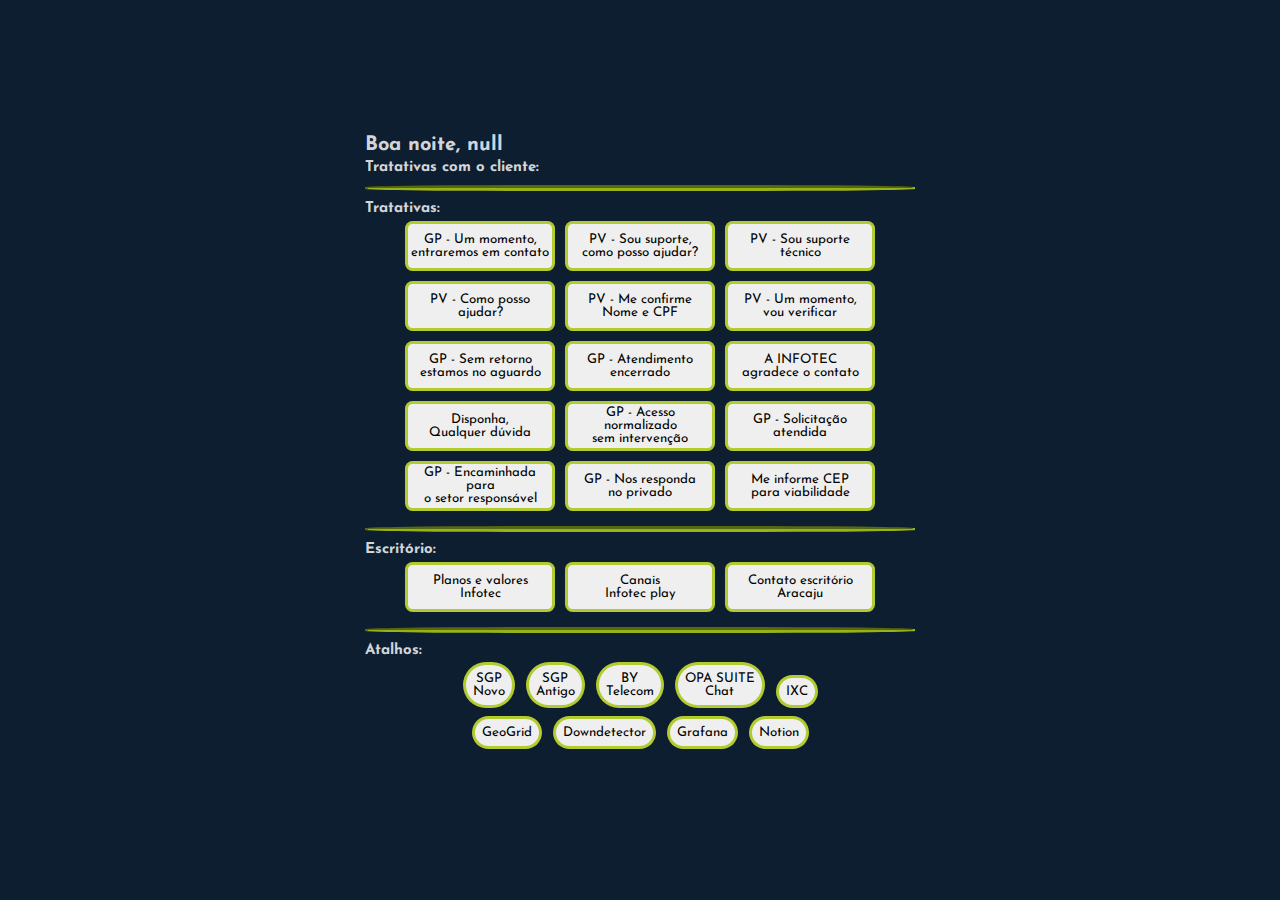
<file: index.html>
<!DOCTYPE html>
<html lang="pt-br">
<head>
    <meta charset="UTF-8">
    <meta name="viewport" content="width=device-width, initial-scale=1.0">
    <link rel="stylesheet" href="style.css">
    <title>Tratativas 3.0</title>
</head>

<body>

    <div id="box">

        <h1
            id="saudacao-cabecalho">
        </h1>

        <h2>Tratativas com o cliente:</h2>
        
        <textarea id="box-exibir-texto" cols="70" rows="3"></textarea>
        
        <hr>
        <fieldset id="box-tratativas">
            <legend>Tratativas:</legend>
                <!--// 1 -->
                <button
                    id="tratUmMomentoEntraremosEmContato"
                    onclick="clickCopy(0)">
                    GP - Um momento,<br/>entraremos em contato
                </button>
                <!--// 2 -->
                <button
                    id="tratSouSuporteComoPossoAjudar"
                    onclick="clickCopy(1)">
                    PV - Sou suporte,<br/>como posso ajudar?
                </button>
                <!--// 3 -->
                <button
                    id="tratSouSuporteTecnico"
                    onclick="clickCopy(2)">
                    PV - Sou suporte técnico
                </button>
                <!--// 4 -->
                <button
                    id="tratComoPossoAjudar"
                    onclick="clickCopy(3)">
                    PV - Como posso ajudar?
                </button>
                <!--// 5 -->
                <button
                    id="tratMeConfirmeNomeECpf"
                    onclick="clickCopy(4)">
                    PV - Me confirme<br/>Nome e CPF
                </button>
                <!--// 6 -->
                <button
                    id="tratUmMomentoVouVerificar"
                    onclick="clickCopy(5)">
                    PV - Um momento,<br/>vou verificar
                </button>
                <!--// 7 -->
                <button
                    id="tratSemRetornoEstamosNoAguardo"
                    onclick="clickCopy(6)">
                    GP - Sem retorno<br/>estamos no aguardo
                </button>
                <!--// 8 -->
                <button
                    id="tratAtendimentoEncerrado"
                    onclick="clickCopy(7)">
                    GP - Atendimento<br/>encerrado
                </button>
                <!--// 9 -->
                <button
                    id="tratAInfotecAgradeceOContato"
                    onclick="clickCopy(8)">
                    A INFOTEC<br/>agradece o contato
                </button>
                <!--// 10 -->
                <button
                    id="tratDisponhaQualquerDuvida"
                    onclick="clickCopy(9)">
                    Disponha,<br/>Qualquer dúvida
                </button>
                <!--// 11 -->
                <button
                    id="tratAcessoNormalizadoSemIntervencao"
                    onclick="clickCopy(10)">
                    GP - Acesso normalizado<br/>sem intervenção
                </button>
                <!--// 12 -->
                <button 
                    id="tratSolicitacaoAtendida"
                    onclick="clickCopy(11)">
                    GP - Solicitação atendida
                </button>
                <!--// 13 -->
                <button
                    id="tratEncaminhadaParaOSetorResponsavel"
                    onclick="clickCopy(12)">
                    GP - Encaminhada para<br/>o setor responsável
                </button>
                <!--// 14 -->
                <button
                    id="tratNosRespondaNoPrivado"
                    onclick="clickCopy(13)">
                    GP - Nos responda<br/>no privado
                </button>
                <!--// 15 -->
                <button
                    id="tratAjudoEmAlgoMais"
                    onclick="clickCopy(14)">
                    Me informe CEP<br/>para viabilidade
                </button>
            

            </fieldset>
        
            <hr/>

            <fieldset id="box-office">
                <legend>Escritório:</legend>
                <!-- a -->
                <button
                    id="ofcPlanosEValoresInfotec"
                    onclick="clickCopy(15)">
                    Planos e valores<br/>Infotec
                </button>

                <!-- b -->
                <button
                    id="ofcCanaisInfotecPlay"
                    onclick="clickCopy(16)">
                    Canais<br/>Infotec play
                </button>
    
                <!-- c -->
                <button
                    id="ofcContatoEscritorio"
                    onclick="clickCopy(17)">
                    Contato escritório<br/>Aracaju
                </button>

            </fieldset>

            <hr/>

        <fieldset id="box-links-sites">
            <legend>Atalhos:</legend>
                
               <div id="system-interno-infotec">
                <a href="http://177.70.161.26:8000/admin/" target="_blank">
                    <button>SGP<br/>Novo</button></a>

                <a href="https://sgp.infotec.psi.br/accounts/login?next=/admin/" target="_blank">
                    <button>SGP<br/>Antigo</button></a>

                <a href="https://adm.bytele.com.br/accounts/login?next=/admin/" target="_blank">
                    <button>BY<br/>Telecom</button></a>
                <!-- LINK SZ
                <a href="https://infotec.sz.chat/static/signin" target="_blank">
                    <button>SZ<br/>Chat</button></a> -->
                  <a href="https://opasuite.infotec.psi.br/atendente/" target="_blank">
                    <button>OPA SUITE<br/>Chat</button></a> 

                <!-- LINK INFOTEC PLAY
                   <a href="http://infotec.tv.br/browser" target="_blank">
                    <button>Infotec<br/>Play</button></a> -->

                <a href="https://ixc.infotec.psi.br/adm.php" target="_blank">
                    <button>IXC</button></a>
               </div>

                <div id="monitores">
                    <a href="https://morfeu.geogridmaps.com.br/infotec/" target="_blank">
                        <button>GeoGrid</button></a>
                    
                    <a href="https://downdetector.com.br/" target="_blank">
                        <button>Downdetector</button></a>
    
                    <a href="http://grafana.infotec.psi.br:3000/d/pzwyqeL7z/intecnetmon-concentradores-huawei?orgId=1&refresh=30s" target="_blank">
                        <button>Grafana</button></a>
    
                    <a href="https://www.notion.so/felipe-torres/INFOTEC-aaa46d85de784f6cb7613b864b045872" target="_blank">
                        <button>Notion</button></a>
                </div>

        </fieldset>
    </div>

    <!-- USAR PROMPT PARA COOCKIE DE NOME E SAUDAÇÃO. SAUDACAO.JS - ONLOAD NO BODY -->
    <script src="saudacao.js"></script>
    <script src="script.js"></script>
    <script src="tratativas.js"></script>
</body>
</html>
</file>
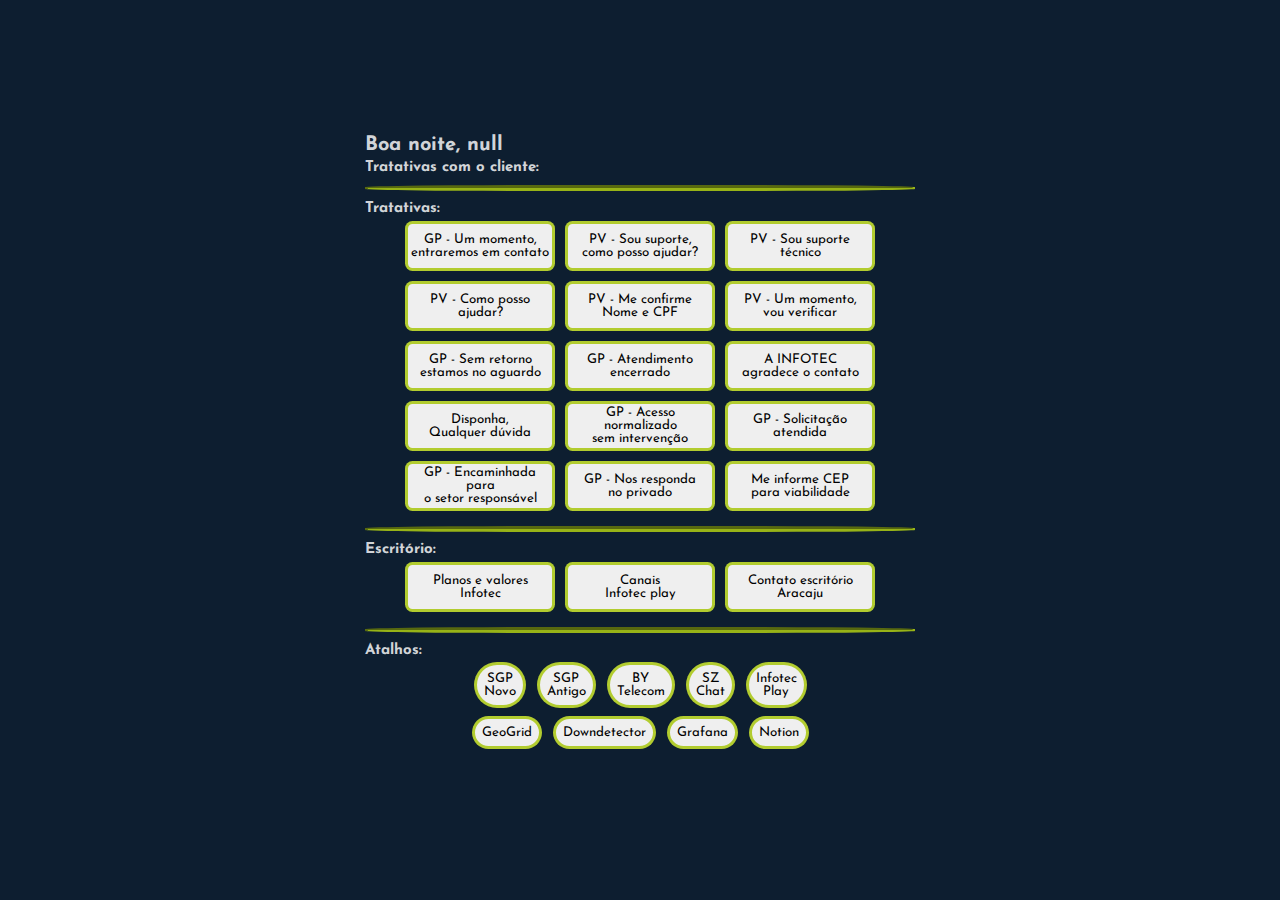
<file: bkp/index.html>
<!DOCTYPE html>
<html lang="pt-br">
<head>
    <meta charset="UTF-8">
    <meta name="viewport" content="width=device-width, initial-scale=1.0">
    <link rel="stylesheet" href="style.css">
    <title>Tratativas 3.0</title>
</head>

<body>

    <div id="box">

        <h1
            id="saudacao-cabecalho">
        </h1>

        <h2>Tratativas com o cliente:</h2>
        
        <textarea id="box-exibir-texto" cols="70" rows="3"></textarea>
        
        <hr>
        <fieldset id="box-tratativas">
            <legend>Tratativas:</legend>
                <!--// 1 -->
                <button
                    id="tratUmMomentoEntraremosEmContato"
                    onclick="clickCopy(1)">
                    GP - Um momento,<br/>entraremos em contato
                </button>
                <!--// 2 -->
                <button
                    id="tratSouSuporteComoPossoAjudar"
                    onclick="clickCopy(2)">
                    PV - Sou suporte,<br/>como posso ajudar?
                </button>
                <!--// 3 -->
                <button
                    id="tratSouSuporteTecnico"
                    onclick="clickCopy(3)">
                    PV - Sou suporte técnico
                </button>
                <!--// 4 -->
                <button
                    id="tratComoPossoAjudar"
                    onclick="clickCopy(4)">
                    PV - Como posso ajudar?
                </button>
                <!--// 5 -->
                <button
                    id="tratMeConfirmeNomeECpf"
                    onclick="clickCopy(5)">
                    PV - Me confirme<br/>Nome e CPF
                </button>
                <!--// 6 -->
                <button
                    id="tratUmMomentoVouVerificar"
                    onclick="clickCopy(6)">
                    PV - Um momento,<br/>vou verificar
                </button>
                <!--// 7 -->
                <button
                    id="tratSemRetornoEstamosNoAguardo"
                    onclick="clickCopy(7)">
                    GP - Sem retorno<br/>estamos no aguardo
                </button>
                <!--// 8 -->
                <button
                    id="tratAtendimentoEncerrado"
                    onclick="clickCopy(8)">
                    GP - Atendimento<br/>encerrado
                </button>
                <!--// 9 -->
                <button
                    id="tratAInfotecAgradeceOContato"
                    onclick="clickCopy(9)">
                    A INFOTEC<br/>agradece o contato
                </button>
                <!--// 10 -->
                <button
                    id="tratDisponhaQualquerDuvida"
                    onclick="clickCopy(10)">
                    Disponha,<br/>Qualquer dúvida
                </button>
                <!--// 11 -->
                <button
                    id="tratAcessoNormalizadoSemIntervencao"
                    onclick="clickCopy(11)">
                    GP - Acesso normalizado<br/>sem intervenção
                </button>
                <!--// 12 -->
                <button 
                    id="tratSolicitacaoAtendida"
                    onclick="clickCopy(12)">
                    GP - Solicitação atendida
                </button>
                <!--// 13 -->
                <button
                    id="tratEncaminhadaParaOSetorResponsavel"
                    onclick="clickCopy(13)">
                    GP - Encaminhada para<br/>o setor responsável
                </button>
                <!--// 14 -->
                <button
                    id="tratNosRespondaNoPrivado"
                    onclick="clickCopy(14)">
                    GP - Nos responda<br/>no privado
                </button>
                <!--// 15 -->
                <button
                    id="tratAjudoEmAlgoMais"
                    onclick="clickCopy(15)">
                    Me informe CEP<br/>para viabilidade
                </button>
            

            </fieldset>
        
            <hr/>

            <fieldset id="box-office">
                <legend>Escritório:</legend>
                <!-- a -->
                <button
                    id="ofcPlanosEValoresInfotec"
                    onclick="clickCopy('a')">
                    Planos e valores<br/>Infotec
                </button>

                <!-- b -->
                <button
                    id="ofcCanaisInfotecPlay"
                    onclick="clickCopy('b')">
                    Canais<br/>Infotec play
                </button>
    
                <!-- c -->
                <button
                    id="ofcContatoEscritorio"
                    onclick="clickCopy('c')">
                    Contato escritório<br/>Aracaju
                </button>

            </fieldset>

            <hr/>

        <fieldset id="box-links-sites">
            <legend>Atalhos:</legend>
                
               <div id="system-interno-infotec">
                <a href="http://177.70.161.26:8000/admin/" target="_blank">
                    <button>SGP<br/>Novo</button></a>

                <a href="https://sgp.infotec.psi.br/accounts/login?next=/admin/" target="_blank">
                    <button>SGP<br/>Antigo</button></a>

                <a href="https://adm.bytele.com.br/accounts/login?next=/admin/" target="_blank">
                    <button>BY<br/>Telecom</button></a>

                <a href="https://infotec.sz.chat/static/signin" target="_blank">
                    <button>SZ<br/>Chat</button></a>

                <a href="http://infotec.tv.br/browser" target="_blank">
                    <button>Infotec<br/>Play</button></a>
               </div>

                <div id="monitores">
                    <a href="https://espanha.geogridmaps.com.br/infotec/" target="_blank">
                        <button>GeoGrid</button></a>
                    
                    <a href="https://downdetector.com.br/" target="_blank">
                        <button>Downdetector</button></a>
    
                    <a href="http://grafana.infotec.psi.br:3000/d/pzwyqeL7z/intecnetmon-concentradores-huawei?orgId=1&refresh=30s" target="_blank">
                        <button>Grafana</button></a>
    
                    <a href="https://www.notion.so/felipe-torres/INFOTEC-aaa46d85de784f6cb7613b864b045872" target="_blank">
                        <button>Notion</button></a>
                </div>

        </fieldset>
    </div>

    <!-- USAR PROMPT PARA COOCKIE DE NOME E SAUDAÇÃO. SAUDACAO.JS - ONLOAD NO BODY -->
    <script src="saudacao.js"></script>
    <script src="script.js"></script>
    <script src="tratativas.js"></script>
</body>
</html>
</file>
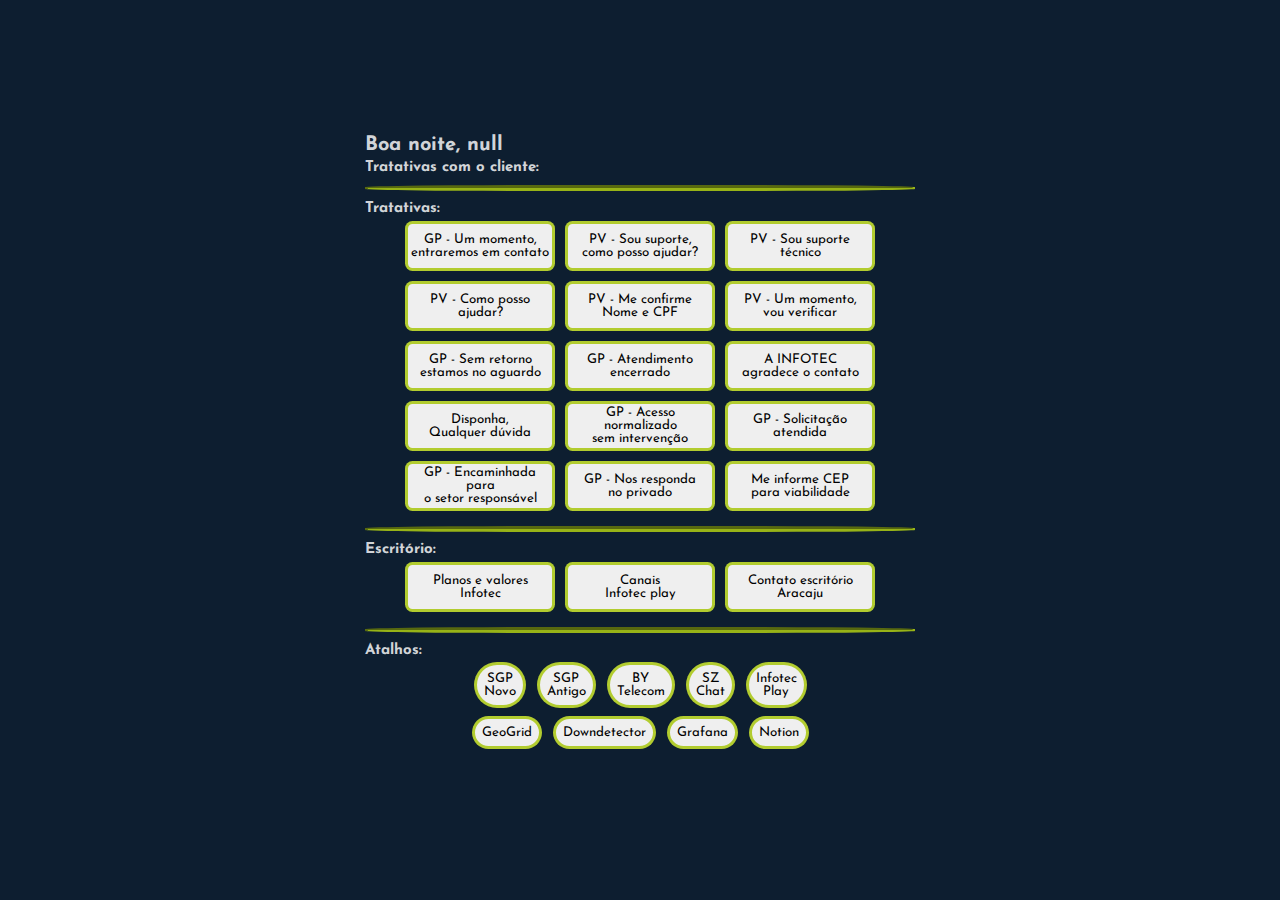
<file: indexBkp.html>
<!DOCTYPE html>
<html lang="pt-br">
<head>
    <meta charset="UTF-8">
    <meta name="viewport" content="width=device-width, initial-scale=1.0">
    <link rel="stylesheet" href="style.css">
    <title>Tratativas 3.0</title>
</head>

<body>

    <div id="box">

        <h1
            id="saudacao-cabecalho">
        </h1>

        <h2>Tratativas com o cliente:</h2>
        
        <textarea id="box-exibir-texto" cols="70" rows="3"></textarea>
        
        <hr>
        <fieldset id="box-tratativas">
            <legend>Tratativas:</legend>
                <!--// 1 -->
                <button
                    id="trat-um-momento-entraremos-em-contato"
                    onclick="clickCopy(1)">
                    GP - Um momento,<br/>entraremos em contato
                </button>
                <!--// 2 -->
                <button
                    id="trat-sou-suporte-como-posso-ajudar"
                    onclick="clickCopy(2)">
                    PV - Sou suporte,<br/>como posso ajudar?
                </button>
                <!--// 3 -->
                <button
                    id="trat-sou-suporte-tecnico"
                    onclick="clickCopy(3)">
                    PV - Sou suporte técnico
                </button>
                <!--// 4 -->
                <button
                    id="trat-como-posso-ajudar"
                    onclick="clickCopy(4)">
                    PV - Como posso ajudar?
                </button>
                <!--// 5 -->
                <button
                    id="trat-me-confirme-nome-e-cpf"
                    onclick="clickCopy(5)">
                    PV - Me confirme<br/>Nome e CPF
                </button>
                <!--// 6 -->
                <button
                    id="trat-um-momento-vou-verificar"
                    onclick="clickCopy(6)">
                    PV - Um momento,<br/>vou verificar
                </button>
                <!--// 7 -->
                <button
                    id="trat-sem-retorno-estamos-no-aguardo"
                    onclick="clickCopy(7)">
                    GP - Sem retorno<br/>estamos no aguardo
                </button>
                <!--// 8 -->
                <button
                    id="trat-atendimento-encerrado"
                    onclick="clickCopy(8)">
                    GP - Atendimento<br/>encerrado
                </button>
                <!--// 9 -->
                <button
                    id="trat-a-infotec-agradece-o-contato"
                    onclick="clickCopy(9)">
                    A INFOTEC<br/>agradece o contato
                </button>
                <!--// 10 -->
                <button
                    id="trat-disponha-qualquer-duvida"
                    onclick="clickCopy(10)">
                    Disponha,<br/>Qualquer dúvida
                </button>
                <!--// 11 -->
                <button
                    id="trat-acesso-normalizado-sem-intervencao"
                    onclick="clickCopy(11)">
                    GP - Acesso normalizado<br/>sem intervenção
                </button>
                <!--// 12 -->
                <button 
                    id="trat-solicitacao-atendida"
                    onclick="clickCopy(12)">
                    GP - Solicitação atendida
                </button>
                <!--// 13 -->
                <button
                    id="trat-encaminhada-para-o-setor-responsavel"
                    onclick="clickCopy(13)">
                    GP - Encaminhada para<br/>o setor responsável
                </button>
                <!--// 14 -->
                <button
                    id="trat-nos-responda-no-privado"
                    onclick="clickCopy(14)">
                    GP - Nos responda<br/>no privado
                </button>
                <!--// 15 -->
                <button
                    id="trat-ajudo-em-algo-mais"
                    onclick="clickCopy(15)">
                    Me informe CEP<br/>para viabilidade
                </button>
            

            </fieldset>
        
            <hr/>

            <fieldset id="box-office">
                <legend>Escritório:</legend>

                <button
                    id="ofc-planos-e-valores-infotec"
                    onclick="clickCopy('a')">
                    Planos e valores<br/>Infotec
                </button>

                <button
                    id="ofc-canais-infotec-play"
                    onclick="clickCopy('b')">
                    Canais<br/>Infotec play
                </button>
    
                <button
                    id="ofc-contato-escritorio"
                    onclick="clickCopy('c')">
                    Contato escritório<br/>Aracaju
                </button>

            </fieldset>

            <hr/>

        <fieldset id="box-links-sites">
            <legend>Atalhos:</legend>
                
               <div id="system-interno-infotec">
                <a href="http://177.70.161.26:8000/admin/" target="_blank">
                    <button>SGP<br/>Novo</button></a>

                <a href="https://sgp.infotec.psi.br/accounts/login?next=/admin/" target="_blank">
                    <button>SGP<br/>Antigo</button></a>

                <a href="https://adm.bytele.com.br/accounts/login?next=/admin/" target="_blank">
                    <button>BY<br/>Telecom</button></a>

                <a href="https://infotec.sz.chat/static/signin" target="_blank">
                    <button>SZ<br/>Chat</button></a>

                <a href="http://infotec.tv.br/browser" target="_blank">
                    <button>Infotec<br/>Play</button></a>
               </div>

                <div id="monitores">
                    <a href="https://espanha.geogridmaps.com.br/infotec/" target="_blank">
                        <button>GeoGrid</button></a>
                    
                    <a href="https://downdetector.com.br/" target="_blank">
                        <button>Downdetector</button></a>
    
                    <a href="http://grafana.infotec.psi.br:3000/d/pzwyqeL7z/intecnetmon-concentradores-huawei?orgId=1&refresh=30s" target="_blank">
                        <button>Grafana</button></a>
    
                    <a href="https://www.notion.so/felipe-torres/INFOTEC-aaa46d85de784f6cb7613b864b045872" target="_blank">
                        <button>Notion</button></a>
                </div>

        </fieldset>
    </div>

    <!-- USAR PROMPT PARA COOCKIE DE NOME E SAUDAÇÃO. SAUDACAO.JS - ONLOAD NO BODY -->
    <script src="saudacao.js"></script>
    <script src="script.js"></script>
    <script src="tratativas.js"></script>
</body>
</html>
</file>
<file: style.css>
@import url('https://fonts.googleapis.com/css2?family=Josefin+Sans&display=swap');


:root{
    font-size: 62.5%;
    --bc-principal: #0d1e30;
    --bc-linha: #aac815e1;
    --color-h1-legend: rgba(255, 255, 255, 0.836);
}

*{
    margin: 0;
    padding: 0;
    box-sizing: border-box;
    font-family: 'Josefin Sans', sans-serif;
}

body{
    background-color: var(--bc-principal);
    height: 98vh;
    display: grid;
}

textarea{
    opacity: 0;
    position: absolute;
}

hr{
    border-width: .3rem;
    border-radius: 35%;
    border-color: var(--bc-linha);
    margin: 10px auto;
}

div#box{
    margin: auto;
    max-width: 55rem;
}

h1, h2{
    margin: 5px 0;
    color: var(--color-h1-legend);
}

fieldset{
    border: none;
    display: flex;
    flex-wrap: wrap;
    justify-content: center;
    align-items: center;
}

legend{
    font-size: 1.5rem;
    font-weight: bold;
    color: var(--color-h1-legend);
}

button{
    cursor: pointer;
    border: 3px solid var(--bc-linha);
}

button:hover{
    background-color: #bfe292;
    border: none;
}

button:focus{
    border: none;
    background-color: #aac815e1;
    color: var(--color-h1-legend);
    font-size: 1.5rem;
}

fieldset#box-tratativas button, fieldset#box-office button{
    margin: .5rem;
    width: 15rem;
    height: 5rem;
    border-radius: 7.5px;
}

fieldset#box-links-sites{
    display: flex;
    flex-direction: column;
}

fieldset#box-links-sites a button{
    margin: .4rem;
    padding: .7rem;
    border-radius: 40px;
}
</file>
<file: bkp/style.css>
@import url('https://fonts.googleapis.com/css2?family=Josefin+Sans&display=swap');


:root{
    font-size: 62.5%;
    --bc-principal: #0d1e30;
    --bc-linha: #aac815e1;
    --color-h1-legend: rgba(255, 255, 255, 0.836);
}

*{
    margin: 0;
    padding: 0;
    box-sizing: border-box;
    font-family: 'Josefin Sans', sans-serif;
}

body{
    background-color: var(--bc-principal);
    height: 98vh;
    display: grid;
}

textarea{
    opacity: 0;
    position: absolute;
}

hr{
    border-width: .3rem;
    border-radius: 35%;
    border-color: var(--bc-linha);
    margin: 10px auto;
}

div#box{
    margin: auto;
    max-width: 55rem;
}

h1, h2{
    margin: 5px 0;
    color: var(--color-h1-legend);
}

fieldset{
    border: none;
    display: flex;
    flex-wrap: wrap;
    justify-content: center;
    align-items: center;
}

legend{
    font-size: 1.5rem;
    font-weight: bold;
    color: var(--color-h1-legend);
}

button{
    cursor: pointer;
    border: 3px solid var(--bc-linha);
}

button:hover{
    background-color: #bfe292;
    border: none;
}

button:focus{
    border: none;
    background-color: #aac815e1;
    color: var(--color-h1-legend);
    font-size: 1.5rem;
}

fieldset#box-tratativas button, fieldset#box-office button{
    margin: .5rem;
    width: 15rem;
    height: 5rem;
    border-radius: 7.5px;
}

fieldset#box-links-sites{
    display: flex;
    flex-direction: column;
}

fieldset#box-links-sites a button{
    margin: .4rem;
    padding: .7rem;
    border-radius: 40px;
}
</file>
